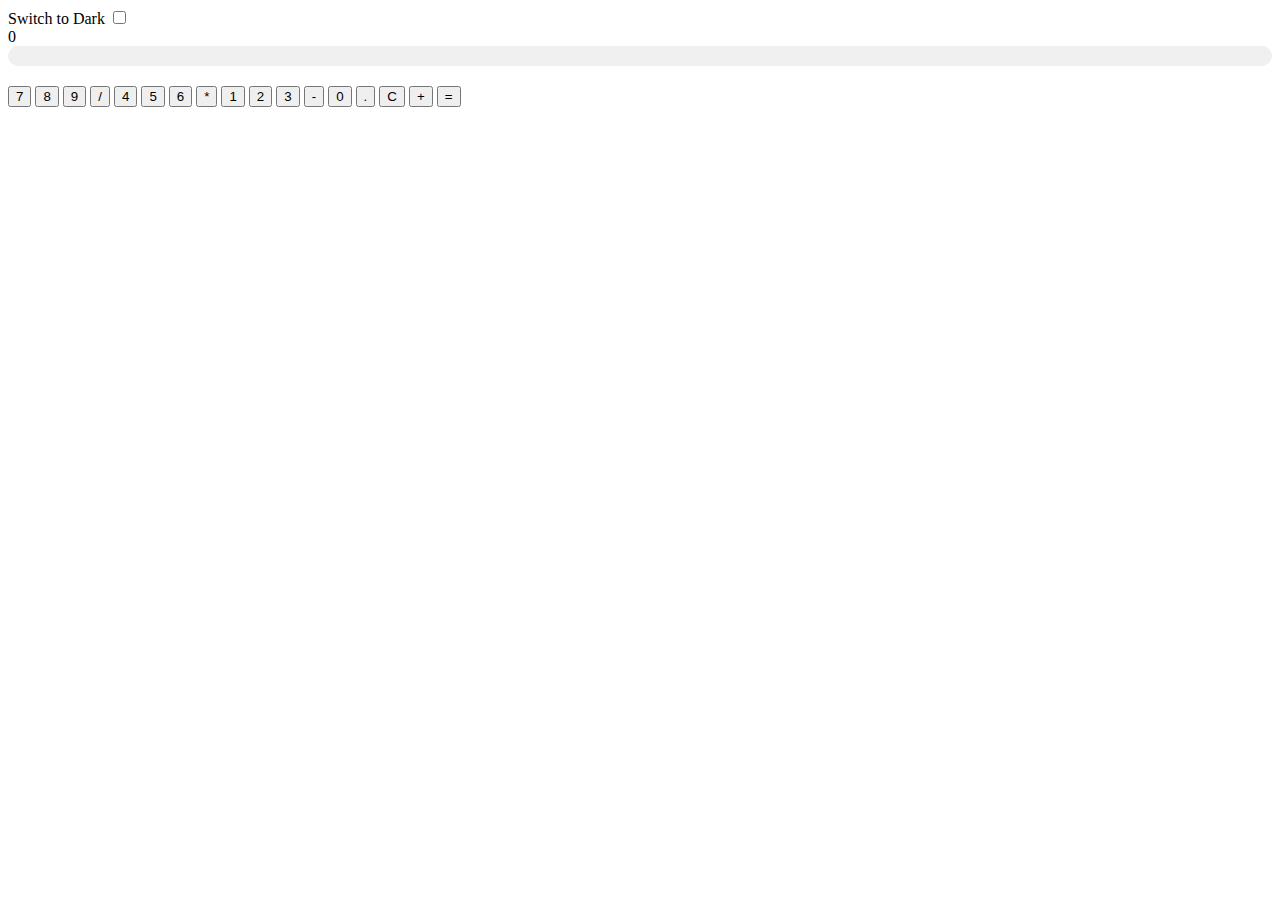
<file: index.html>
<!DOCTYPE html>
<html lang="en">
<head>
    <meta charset="UTF-8">
    <meta name="viewport" content="width=device-width, initial-scale=1.0">
    <title>Calculator with History</title>
    <link rel="stylesheet" href="index.css">
</head>
<body class="light">
    <div class="calculator">
        <div class="theme-toggle">
            <span>Switch to Dark</span>
            <input type="checkbox" id="theme-toggle">
        </div>
        <div class="display" id="display">0</div>

        <!-- Calculation History -->
        <div class="history" id="history"></div>

        <div class="buttons">
            <!-- Number and operator buttons -->
            <button class="button" onclick="appendValue('7')">7</button>
            <button class="button" onclick="appendValue('8')">8</button>
            <button class="button" onclick="appendValue('9')">9</button>
            <button class="button operation" onclick="appendValue('/')">/</button>

            <button class="button" onclick="appendValue('4')">4</button>
            <button class="button" onclick="appendValue('5')">5</button>
            <button class="button" onclick="appendValue('6')">6</button>
            <button class="button operation" onclick="appendValue('*')">*</button>

            <button class="button" onclick="appendValue('1')">1</button>
            <button class="button" onclick="appendValue('2')">2</button>
            <button class="button" onclick="appendValue('3')">3</button>
            <button class="button operation" onclick="appendValue('-')">-</button>

            <button class="button" onclick="appendValue('0')">0</button>
            <button class="button" onclick="appendValue('.')">.</button>
            <button class="button" onclick="clearDisplay()">C</button>
            <button class="button operation" onclick="appendValue('+')">+</button>

            <!-- Equal button -->
            <button class="button equals" style="grid-column: span 4" onclick="calculate()">=</button>
        </div>
    </div>

    <script src="index.js"></script>
</body>
</html>
</file>
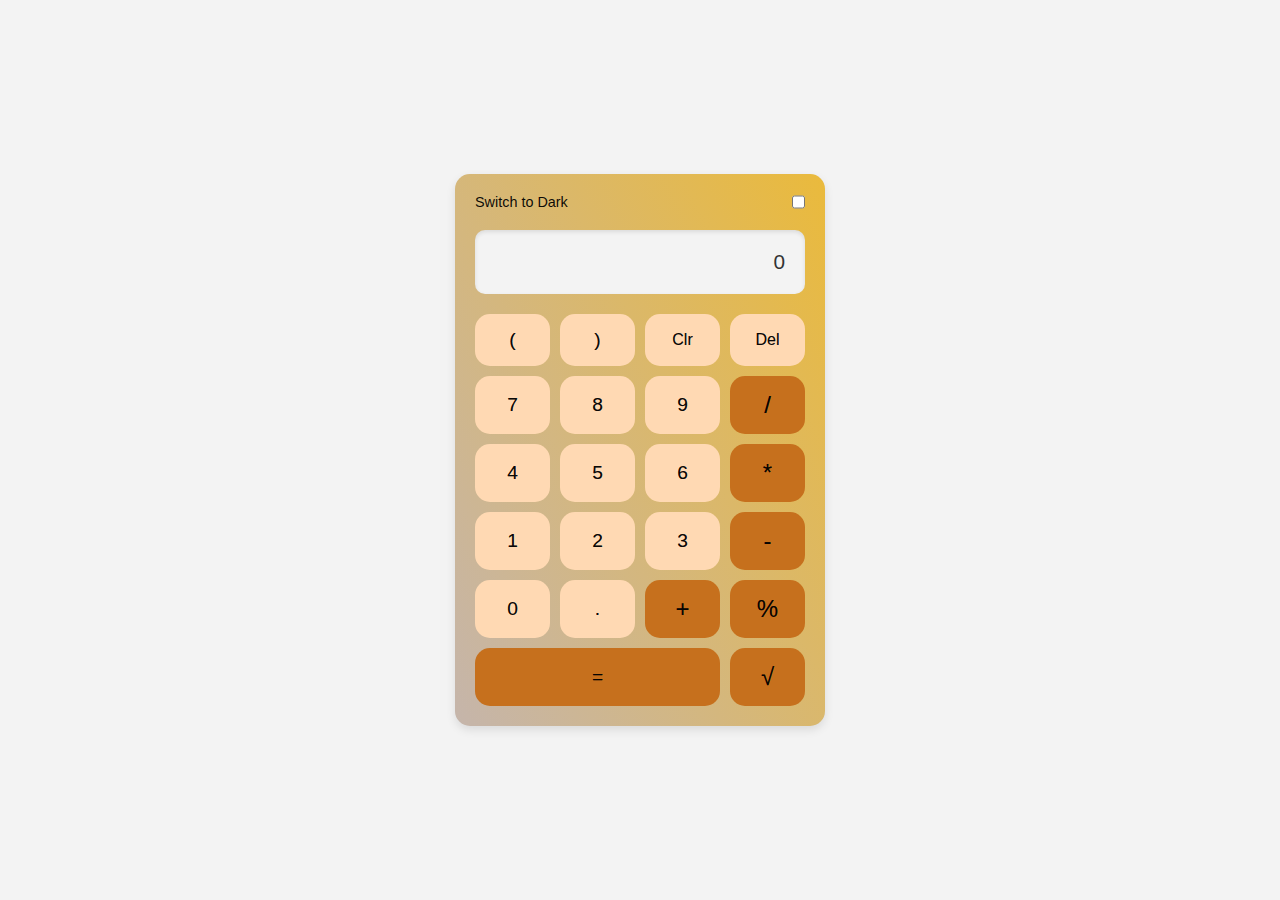
<file: cal.html>
<!DOCTYPE html>
<html lang="en">

<head>
    <meta charset="UTF-8">
    <meta name="viewport" content="width=device-width, initial-scale=1.0">
    <title>Calculator</title>
    <link rel="stylesheet" href="cal.css">
</head>

<body class="light">
    <div class="calculator">
        <div class="theme-toggle">
            <span>Switch to Dark</span>
            <input type="checkbox" id="theme-toggle">
        </div>
        <div class="display" id="display">0</div>
        <div class="buttons">
            <!--parenthesis-->
            <button class="button" onclick="appendValue('(')">(</button>
            <button class="button" onclick="appendValue(')')">)</button>
            <button class="button" style="font-size: 1em;" onclick="clearDisplay()">Clr</button>
            <button class="button" style="font-size: 1em;" onclick="deleteValue()">Del</button>
            <!-- Number and operator buttons -->
            <button class="button" onclick="appendValue('7')">7</button>
            <button class="button" onclick="appendValue('8')">8</button>
            <button class="button" onclick="appendValue('9')">9</button>
            <button class="button operation" onclick="appendValue('/')">/</button>

            <button class="button" onclick="appendValue('4')">4</button>
            <button class="button" onclick="appendValue('5')">5</button>
            <button class="button" onclick="appendValue('6')">6</button>
            <button class="button operation" onclick="appendValue('*')">*</button>

            <button class="button" onclick="appendValue('1')">1</button>
            <button class="button" onclick="appendValue('2')">2</button>
            <button class="button" onclick="appendValue('3')">3</button>
            <button class="button operation" onclick="appendValue('-')">-</button>

            <button class="button" onclick="appendValue('0')">0</button>
            <button class="button" onclick="appendValue('.')">.</button>
            <button class="button operation" onclick="appendValue('+')">+</button>
            <button class="button operation" onclick="appendValue('%')">%</button>
            <!-- Equal button -->
            <button class="button equals" style="grid-column: span 3" onclick="calculate()">=</button>
            <!-- root square-->
            <button class="button operation" onclick="calculateSquareRoot()">√</button>
        </div>
    </div>

    <script src="cal.js"></script>
</body>

</html>
</file>
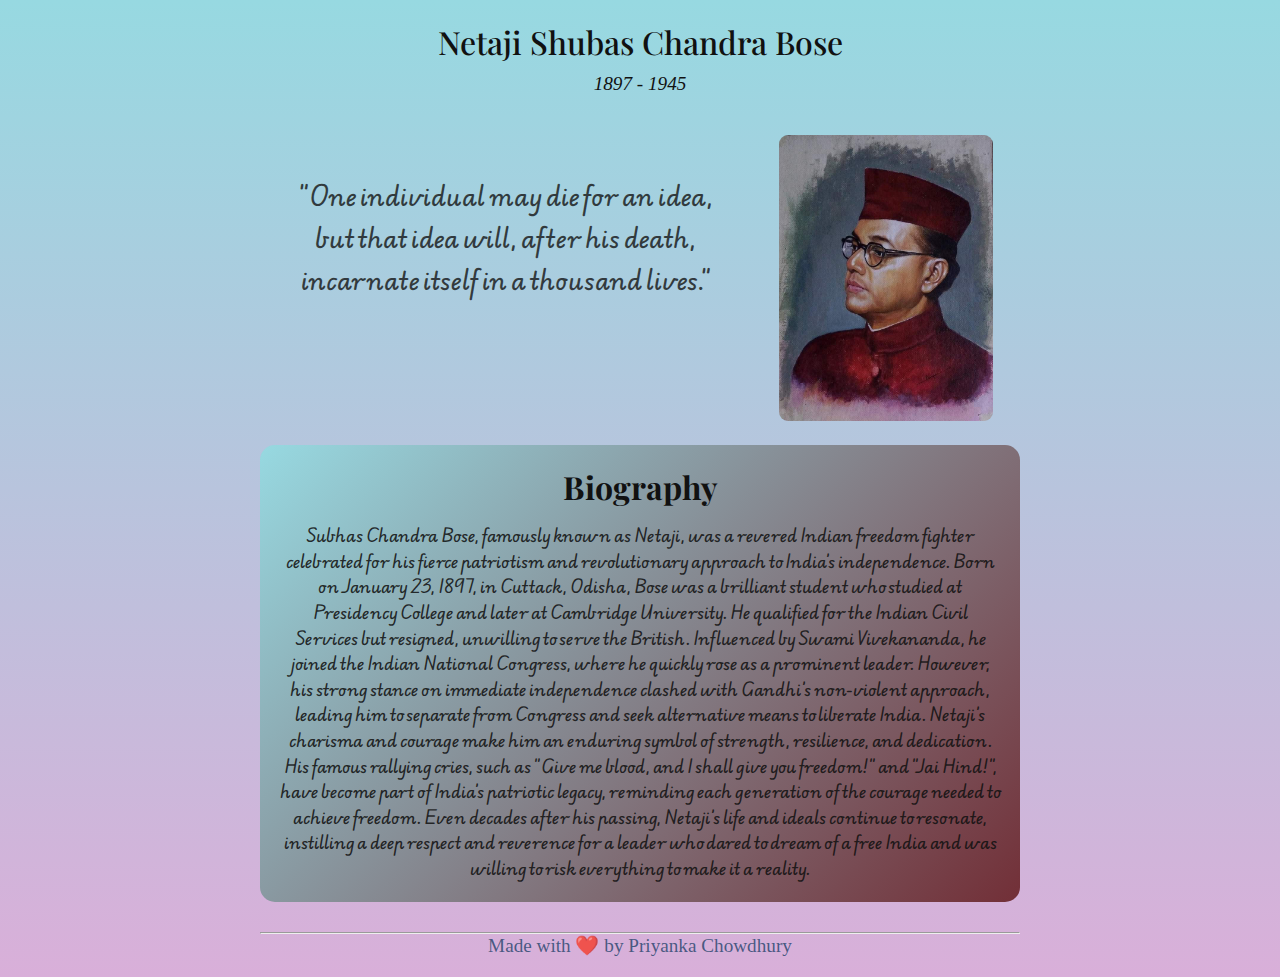
<file: tbtPg.html>
<!DOCTYPE html>
<html lang="en">

<head>
    <meta charset="UTF-8">
    <meta name="viewport" content="width=device-width, initial-scale=1.0">
    <title>Tribute Page</title>
    <link rel="stylesheet" href="tbtPg.css">
    <link rel="preconnect" href="https://fonts.googleapis.com">
    <link rel="preconnect" href="https://fonts.gstatic.com" crossorigin>

    <link
        href="https://fonts.googleapis.com/css2?family=Edu+AU+VIC+WA+NT+Pre:wght@400..700&family=Nerko+One&family=Roboto+Slab:wght@100..900&family=Sevillana&display=swap"
        rel="stylesheet">

    <link rel="preconnect" href="https://fonts.googleapis.com">
    <link rel="preconnect" href="https://fonts.gstatic.com" crossorigin>
    <link
        href="https://fonts.googleapis.com/css2?family=Edu+AU+VIC+WA+NT+Pre:wght@400..700&family=Nerko+One&family=Playfair+Display:ital,wght@0,400..900;1,400..900&family=Roboto+Slab:wght@100..900&family=Sevillana&display=swap"
        rel="stylesheet">
</head>

<body>
    <div class="tribute-container">
        <!-- Header Section -->
        <header class="header">
            <h1>Netaji Shubas Chandra Bose</h1>
            <p>1897 - 1945</p>
            <!-- <div class="play-button">
                <span>&#9654;</span> 
            </div> -->
        </header>
        <div class="mid-content">
            <!-- Quote Section -->
            <section class="quote-section">
                <blockquote class="typing-demo">
                    "One individual may die for an idea, but that idea will, after his death, incarnate itself in a
                    thousand
                    lives."
                </blockquote>
            </section>
            <!-- Image Section -->
            <section class="image-section">
                <img src="Netaji.jpg" alt="error">
            </section>
        </div>

        <!-- Biography Section -->
        <section class="biography">
            <h2>Biography</h2>
            <p>
                Subhas Chandra Bose, famously known as Netaji, was a revered Indian freedom fighter celebrated for his fierce patriotism and revolutionary approach to India’s independence. Born on January 23, 1897, in Cuttack, Odisha, Bose was a brilliant student who studied at Presidency College and later at Cambridge University. He qualified for the Indian Civil Services but resigned, unwilling to serve the British. Influenced by Swami Vivekananda, he joined the Indian National Congress, where he quickly rose as a prominent leader. However, his strong stance on immediate independence clashed with Gandhi’s non-violent approach, leading him to separate from Congress and seek alternative means to liberate India.
                Netaji’s charisma and courage make him an enduring symbol of strength, resilience, and dedication. His famous rallying cries, such as "Give me blood, and I shall give you freedom!" and "Jai Hind!", have become part of India’s patriotic legacy, reminding each generation of the courage needed to achieve freedom. Even decades after his passing, Netaji’s life and ideals continue to resonate, instilling a deep respect and reverence for a leader who dared to dream of a free India and was willing to risk everything to make it a reality.
            </p>
        </section>
        <!-- Footer Section -->
        <footer class="footer">
            <hr>
            <p>Made with ❤️ by Priyanka Chowdhury</p>
        </footer>
    </div>
</body>

</html>
</file>
<file: index.css>
/* History section styling */
.history {
    background-color: #f0f0f0;
    padding: 10px;
    border-radius: 10px;
    max-height: 150px;
    overflow-y: auto;
    margin-bottom: 20px;
    font-size: 0.9em;
    color: #555;
}

.history p {
    margin: 5px 0;
    padding: 5px;
    border-bottom: 1px solid #ddd;
}
</file>
<file: cal.css>
/* Reset styles */
* {
    margin: 0;
    padding: 0;
    box-sizing: border-box;
}

/* General body style */
body {
    display: flex;
    justify-content: center;
    align-items: center;
    height: 100vh;
    font-family: Arial, sans-serif;
    background-color: #f3f3f3;
    transition: background-color 0.3s ease;
}

/* Calculator container */
.calculator {
    width: 370px;
    padding: 20px;
    border-radius: 15px;
    box-shadow: 0 4px 10px rgba(0, 0, 0, 0.1);
}

/* Toggle button container */
.theme-toggle {
    display: flex;
    justify-content: space-between;
    margin-bottom: 20px;
    font-size: 14px;
}
/* Display area */
.display {
    background-color: #fafafa;
    font-size: 1.3em;
    padding: 20px;
    border-radius: 10px;
    text-align: right;
    margin-bottom: 20px;
    box-shadow: inset 0 2px 4px rgba(0, 0, 0, 0.1);
    overflow: hidden;
}

/* Button grid */
.buttons {
    display: grid;
    grid-template-columns: repeat(4, 1fr);
    gap: 10px;
}

/* Button styling */
.button {
    padding: 15px;
    font-size: 1.2em;
    border: none;
    border-radius: 15px;
    cursor: pointer;
    transition: background 0.2s ease;
}
/* Light theme */
.light .calculator {
    /* background-color: #fef6e4; */
    background-color: #c5b5ab;
background-image: linear-gradient(62deg, #c5b5ab 0%, #eaba3c 100%);

}
.light .display {
    background-color: #f3f3f3;
    color: #333333;
}
.light .calculator .theme-toggle  span{
    color: rgb(0 0 0 / 95%);
    font-size: 0.9rem;
    font-family: sans-serif;
    font-weight: 100;
}
.light .button {
    background-color: #ffd9b3;
    color: rgb(0 0 0 / 95%);
    text-shadow: 0 0 #00000066;
}

.light .button.operation {
    background-color: #c6701d;
    font-size: 1.5rem;
}

.light .button.equals {
    background-color: #c6701d;
}

/* Dark theme */
.dark .calculator {
    background-color: #333333;
}
.dark .calculator .theme-toggle  span{
    color: #f3f3f3;
    font-size: 0.9rem;
    font-family: sans-serif;
    font-weight: 100;
}
.dark .display {
    background-color: #444;
    color: #e0e0e0;
}

.dark .button {
    background-color: #666;
    color: #fafafa;
}

.dark .button.operation {
    background-color: #ff9f43cc;
    font-size: 1.5rem;
}

.dark .button.equals {
    background-color: #ff9f43cc;
}
</file>
<file: tbtPg.css>
/* Reset some basic styles */
* {
    margin: 0;
    padding: 0;
    box-sizing: border-box;
}

body {
    /* font-family: Arial, sans-serif; */
    color: #111111;
    display: flex;
    justify-content: center;
    align-items: center;
    min-height: 100vh;
    margin: 0;
    /* background: linear-gradient(90deg, #e3ffe7 0%, #d9e7ff 100%); */
    background-color: #D9AFD9;
    background-image: linear-gradient(0deg, #D9AFD9 0%, #97D9E1 100%);

}

.tribute-container {
    width: 100%;
    max-width: 800px;
    text-align: center;
    padding: 20px;
    background-color: #111;
    background-color: #D9AFD9;
    background-image: linear-gradient(0deg, #D9AFD9 0%, #97D9E1 100%);

}

/* Header Section */
.header h1 {
    font-family: "Playfair Display", serif;
    font-optical-sizing: auto;
    font-weight: 500;
    font-style: normal;
    margin-bottom: 10px;
}

.header p {
    font-size: 1.2rem;
    font-style: italic;
    margin-bottom: 20px;
}

.mid-content {
    display: flex;
}

/* Quote Section */
.quote-section {
    color: #111111c7;
    padding: 20px;
    margin: 40px 0;
    font-size: 1.5rem;
    font-family: "Edu AU VIC WA NT Pre", cursive;
    font-optical-sizing: auto;
    font-style: normal;
    font-weight: 500;
}
/* Image Section */
.image-section {
    margin: 20px 0;
}

.image-section img {
    max-width: 80%;
    height: auto;
    border-radius: 9px;
}

/* Biography Section */
.biography {
    background-color: #8BC6EC;
    background-image: linear-gradient(135deg, #97d9e1 0%, #722f37 100%);
    padding: 20px;
    border-radius: 15px;
}

.biography h2 {
    font-size: 2rem;
    margin-bottom: 15px;
    font-weight: bold;
    font-family: "Playfair Display", serif;
    font-optical-sizing: auto;
}
.biography p {
    font-size: 1rem;
    line-height: 1.6;
    color: #111111de;
    font-family: "Edu AU VIC WA NT Pre", cursive;
    font-weight: 500;
}

/* Footer Section */
.footer {
    margin-top: 30px;
    color: #2f4972d9;
}

.footer p {
    font-size: 1.2rem;
}
</file>
